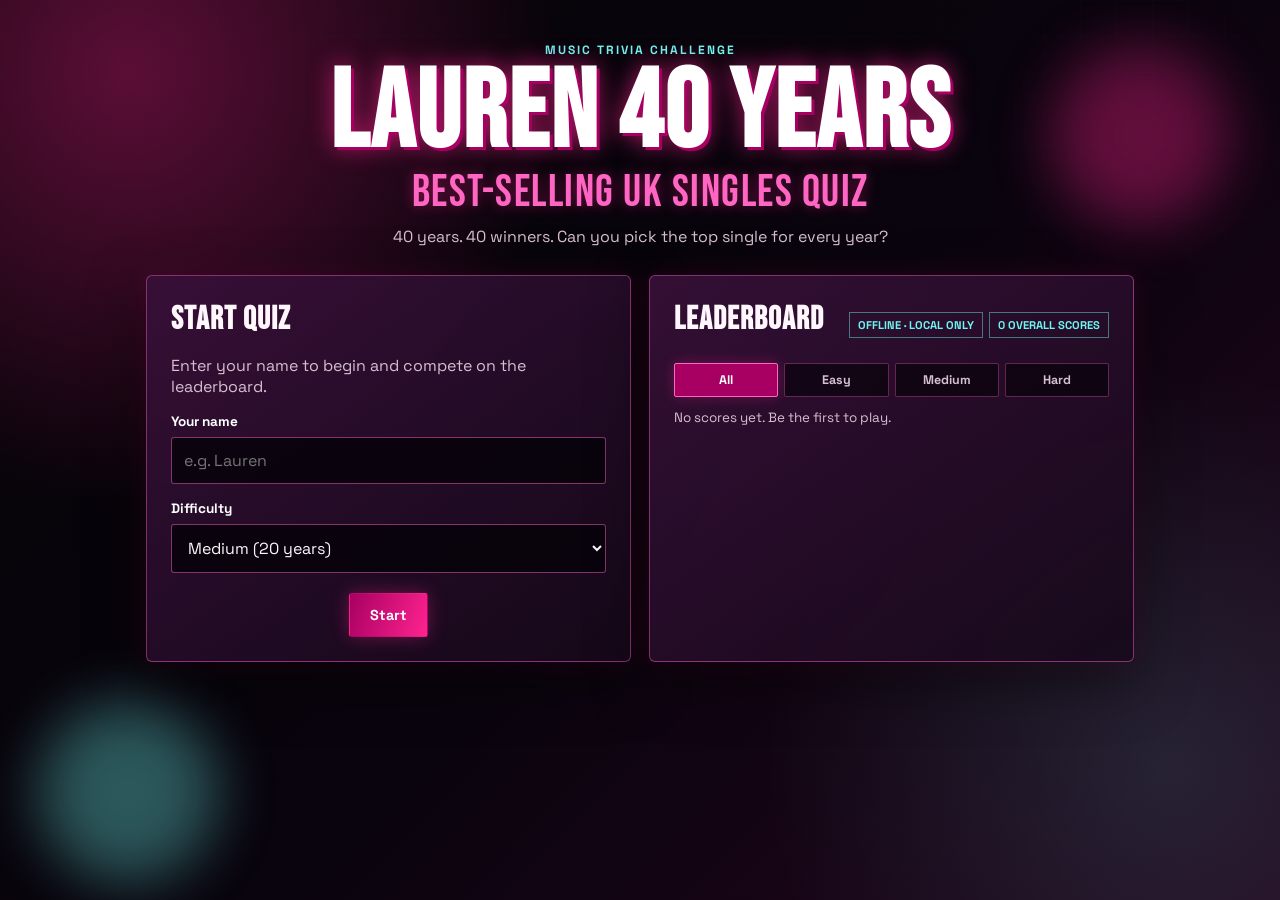
<file: index.html>
<!DOCTYPE html>
<html lang="en">
<head>
  <meta charset="UTF-8">
  <meta name="viewport" content="width=device-width, initial-scale=1.0">
  <meta name="theme-color" content="#09040d">
  <title>UK Singles Quiz</title>
  <link rel="preconnect" href="https://fonts.googleapis.com">
  <link rel="preconnect" href="https://fonts.gstatic.com" crossorigin>
  <link href="https://fonts.googleapis.com/css2?family=Bebas+Neue&family=Space+Grotesk:wght@400;500;700&display=swap" rel="stylesheet">
  <link rel="stylesheet" href="styles.css">
</head>
<body>
  <div class="bg-orb orb-a"></div>
  <div class="bg-orb orb-b"></div>

  <main class="app-shell">
    <section id="welcome-screen" class="panel active">
      <header class="hero">
        <p class="eyebrow">Music Trivia Challenge</p>
        <h1>Lauren 40 Years</h1>
        <p class="title-subtitle">Best-Selling UK Singles Quiz</p>
        <p class="subtitle">40 years. 40 winners. Can you pick the top single for every year?</p>
      </header>

      <div class="welcome-grid">
        <article class="card start-card">
          <h2>Start Quiz</h2>
          <p>Enter your name to begin and compete on the leaderboard.</p>
          <form id="start-form" autocomplete="off">
            <label for="player-name">Your name</label>
            <input id="player-name" name="playerName" type="text" maxlength="24" placeholder="e.g. Lauren" required>
            <label for="difficulty-mode">Difficulty</label>
            <select id="difficulty-mode" name="difficultyMode" class="mode-select" required>
              <option value="easy">Easy (10 years)</option>
              <option value="medium" selected>Medium (20 years)</option>
              <option value="hard">Hard (40 years)</option>
            </select>
            <button type="submit" class="btn btn-primary">Start</button>
          </form>
        </article>

        <article class="card leaderboard-card">
          <div class="leaderboard-head">
            <h2>Leaderboard</h2>
            <div class="leaderboard-indicators">
              <span id="leaderboard-status" class="badge">Local only</span>
              <span id="leaderboard-count" class="badge">0 scores</span>
            </div>
          </div>
          <div class="mode-tabs" role="tablist" aria-label="Leaderboard difficulty">
            <button type="button" class="mode-tab active" data-mode="all" role="tab" aria-selected="true">All</button>
            <button type="button" class="mode-tab" data-mode="easy" role="tab" aria-selected="false">Easy</button>
            <button type="button" class="mode-tab" data-mode="medium" role="tab" aria-selected="false">Medium</button>
            <button type="button" class="mode-tab" data-mode="hard" role="tab" aria-selected="false">Hard</button>
          </div>
          <div id="leaderboard-empty" class="leaderboard-empty">No scores yet. Be the first to play.</div>
          <ol id="leaderboard-list" class="leaderboard-list" aria-live="polite"></ol>
        </article>
      </div>
    </section>

    <section id="quiz-screen" class="panel" aria-live="polite">
      <header class="quiz-head">
        <p id="player-label" class="player-label"></p>
        <p id="progress-label" class="progress-label">Question 1/40</p>
      </header>

      <div class="year-block">
        <h2 id="question-title">Year</h2>
        <div class="news-panel">
          <span class="news-label">Headline</span>
          <p id="question-news" class="question-news"></p>
        </div>
      </div>

      <p class="question-prompt">Which single was the best-selling UK single this year?</p>
      <div id="options-grid" class="options-grid"></div>
    </section>

    <section id="result-screen" class="panel">
      <article class="card result-card">
        <p class="eyebrow">Final Score</p>
        <h2 id="result-title">Great run!</h2>
        <p id="result-score" class="result-score"></p>
        <p id="result-summary"></p>
        <div class="result-actions">
          <button id="play-again-btn" class="btn btn-primary">Play Again</button>
          <button id="home-btn" class="btn btn-secondary">View Leaderboard</button>
        </div>
      </article>
    </section>
  </main>

  <script src="data.js"></script>
  <script src="config.js"></script>
  <script src="app.js"></script>
</body>
</html>
</file>
<file: styles.css>
@import url("https://fonts.googleapis.com/css2?family=Bebas+Neue&family=Space+Grotesk:wght@400;500;700&display=swap");

:root {
  --ink: #fff7fc;
  --ink-soft: #d6bfd0;
  --night: #09040d;
  --panel: rgba(22, 9, 26, 0.88);
  --line: rgba(255, 99, 205, 0.45);
  --pink: #ff238f;
  --pink-hot: #ff66c4;
  --pink-deep: #a80062;
  --cyan: #6ff5f0;
  --gold: #ffd166;
  --ok: #72f2ac;
  --bad: #ff647d;
  --shadow: 0 18px 55px rgba(0, 0, 0, 0.5), 0 0 28px rgba(255, 35, 143, 0.12);
}

* { box-sizing: border-box; }

body {
  margin: 0;
  min-height: 100vh;
  overflow-x: hidden;
  color: var(--ink);
  font-family: "Space Grotesk", sans-serif;
  background: radial-gradient(circle at 10% 8%, rgba(255, 35, 143, 0.34), transparent 27rem), radial-gradient(circle at 91% 85%, rgba(111, 245, 240, 0.12), transparent 25rem), linear-gradient(135deg, #050307 0%, var(--night) 52%, #22051d 100%);
}

body::before {
  position: fixed;
  inset: 0;
  z-index: 0;
  pointer-events: none;
  content: "";
  opacity: 0.22;
  background-image: linear-gradient(rgba(255, 255, 255, 0.035) 1px, transparent 1px), linear-gradient(90deg, rgba(255, 255, 255, 0.035) 1px, transparent 1px);
  background-size: 36px 36px;
  mask-image: linear-gradient(to bottom, #000, transparent 85%);
}

.bg-orb { position: fixed; z-index: 0; width: 180px; height: 180px; border-radius: 50%; pointer-events: none; filter: blur(30px); opacity: 0.35; }
.orb-a { top: 5%; right: 4%; background: var(--pink); animation: float-a 8s ease-in-out infinite; }
.orb-b { bottom: 2%; left: 3%; background: var(--cyan); animation: float-b 10s ease-in-out infinite; }

.app-shell { position: relative; z-index: 1; width: min(1024px, 100%); margin: 0 auto; padding: 42px 18px 60px; }
.panel { display: none; animation: rise-in 360ms ease both; }
.panel.active { display: block; }
.hero { max-width: 780px; margin: 0 auto 28px; text-align: center; }
.eyebrow, .news-label { margin: 0; color: var(--cyan); font-size: 0.75rem; font-weight: 700; letter-spacing: 2px; text-transform: uppercase; }
.hero h1 { margin: 10px 0 12px; color: #fff; font-family: "Bebas Neue", sans-serif; font-size: clamp(3.1rem, 9vw, 6.8rem); line-height: 0.86; letter-spacing: 2px; text-shadow: 3px 3px 0 var(--pink-deep), 0 0 24px rgba(255, 35, 143, 0.7); }
.title-subtitle { margin: -2px 0 12px; color: var(--pink-hot); font-family: "Bebas Neue", sans-serif; font-size: clamp(1.7rem, 4vw, 2.8rem); letter-spacing: 1.5px; line-height: 0.95; text-shadow: 0 0 14px rgba(255, 35, 143, 0.45); }
.subtitle { margin: 0; color: var(--ink-soft); font-size: 1rem; }
.welcome-grid { display: grid; grid-template-columns: 1fr 1fr; gap: 18px; }

.card, .news-panel { background: linear-gradient(145deg, rgba(56, 16, 57, 0.92), var(--panel)); border: 1px solid var(--line); border-radius: 6px; box-shadow: var(--shadow); backdrop-filter: blur(10px); }
.card { padding: 24px; }
.card h2 { margin: 0 0 10px; font-family: "Bebas Neue", sans-serif; font-size: 2rem; letter-spacing: 1px; }
.card p { color: var(--ink-soft); }
label { display: block; margin: 16px 0 7px; color: #fff; font-size: 0.85rem; font-weight: 700; }
input[type="text"], .mode-select { width: 100%; border: 1px solid rgba(255, 102, 196, 0.5); border-radius: 3px; padding: 12px; color: var(--ink); background: rgba(7, 3, 10, 0.85); font: inherit; }
input[type="text"]:focus, .mode-select:focus { outline: 2px solid var(--cyan); outline-offset: 2px; }
.start-card .btn-primary { display: block; margin: 20px auto 0; }
.btn { border: 1px solid transparent; border-radius: 3px; padding: 12px 20px; color: #fff; font: 700 0.9rem "Space Grotesk", sans-serif; cursor: pointer; transition: transform 140ms ease, filter 140ms ease, box-shadow 140ms ease; }
.btn:hover { transform: translateY(-2px); filter: brightness(1.12); }
.btn:disabled { opacity: 0.45; cursor: not-allowed; transform: none; }
.btn-primary { background: linear-gradient(110deg, var(--pink-deep), var(--pink)); box-shadow: 0 0 18px rgba(255, 35, 143, 0.36); }
.btn-secondary { color: var(--ink); background: transparent; border-color: rgba(111, 245, 240, 0.5); }

.leaderboard-head, .quiz-head { display: flex; justify-content: space-between; align-items: baseline; gap: 12px; }
.leaderboard-head { margin-bottom: 14px; }
.leaderboard-indicators { display: flex; justify-content: flex-end; align-items: center; flex-wrap: wrap; gap: 6px; }
.badge { padding: 5px 8px; border: 1px solid rgba(111, 245, 240, 0.45); color: var(--cyan); font-size: 0.7rem; font-weight: 700; text-transform: uppercase; }
.mode-tabs { display: grid; grid-template-columns: repeat(4, 1fr); gap: 6px; margin-bottom: 12px; }
.mode-tab { border: 1px solid rgba(255, 102, 196, 0.35); border-radius: 2px; padding: 8px 4px; color: var(--ink-soft); background: rgba(7, 3, 10, 0.65); font: 700 0.78rem "Space Grotesk", sans-serif; cursor: pointer; }
.mode-tab.active { border-color: var(--pink-hot); color: #fff; background: var(--pink-deep); box-shadow: 0 0 14px rgba(255, 35, 143, 0.3); }
.leaderboard-list { max-height: 360px; margin: 0; padding-left: 20px; overflow: auto; }
.leaderboard-list li { display: flex; justify-content: space-between; gap: 8px; padding: 9px 4px; border-bottom: 1px dashed rgba(255, 102, 196, 0.22); }
.lb-name { font-weight: 700; }
.lb-meta, .leaderboard-empty, .player-label, .progress-label { color: var(--ink-soft); font-size: 0.84rem; }

.quiz-head { margin-bottom: 18px; padding-bottom: 12px; border-bottom: 1px solid rgba(255, 102, 196, 0.25); }
.progress-label { color: var(--cyan); font-weight: 700; white-space: nowrap; }
.year-block { margin: 8px 0 15px; }
#question-title { margin: 0 0 8px; color: #fff; font: 8rem/0.8 "Bebas Neue", sans-serif; letter-spacing: 3px; text-shadow: 4px 4px 0 var(--pink-deep), 0 0 28px rgba(255, 35, 143, 0.55); }
.news-panel { padding: 12px 15px; }
.news-label { display: block; margin-bottom: 5px; color: var(--pink-hot); font-size: 0.66rem; }
.question-news { margin: 0; color: var(--ink-soft); font-size: 0.92rem; font-style: italic; line-height: 1.45; }
.question-prompt { position: relative; margin: 26px 0 18px; padding: 16px 18px 16px 22px; border-left: 4px solid var(--pink-hot); color: #fff; background: linear-gradient(90deg, rgba(255, 35, 143, 0.2), rgba(255, 35, 143, 0.03)); font-size: clamp(1.2rem, 2.4vw, 1.65rem); font-weight: 700; line-height: 1.2; text-shadow: 0 0 14px rgba(255, 102, 196, 0.4); }

.options-grid { display: grid; grid-template-columns: repeat(2, 1fr); gap: 12px; }
.option-btn { appearance: none; display: flex; align-items: stretch; overflow: hidden; padding: 0; border: 1px solid rgba(255, 102, 196, 0.35); border-radius: 4px; color: var(--ink); text-align: left; background: linear-gradient(145deg, rgba(48, 17, 50, 0.95), rgba(12, 5, 15, 0.95)); box-shadow: 0 7px 20px rgba(0, 0, 0, 0.3); cursor: pointer; transition: transform 140ms ease, border-color 140ms ease, box-shadow 140ms ease; }
.option-btn:hover { transform: translateY(-3px); border-color: var(--pink-hot); box-shadow: 0 0 20px rgba(255, 35, 143, 0.3); }
.option-btn:disabled { cursor: default; }
.option-cover { width: 92px; min-width: 92px; height: 92px; object-fit: cover; background: linear-gradient(145deg, #c6c8d0, #24202b); }
.option-body { display: flex; min-width: 0; flex: 1; flex-direction: column; justify-content: center; padding: 12px 16px; }
.option-title { margin: 0 0 5px; color: #fff; font-size: 1rem; font-weight: 700; line-height: 1.25; }
.option-artist { margin: 0; color: var(--ink-soft); font-size: 0.9rem; line-height: 1.3; }
.option-btn.correct { border-color: var(--ok); box-shadow: 0 0 0 2px rgba(114, 242, 172, 0.25), 0 0 22px rgba(114, 242, 172, 0.25); }
.option-btn.wrong { border-color: var(--bad); box-shadow: 0 0 0 2px rgba(255, 100, 125, 0.2); }

.result-card { max-width: 650px; margin: 12vh auto 0; text-align: center; }
.result-score { margin: 10px 0; color: var(--pink-hot); font: 5rem/0.95 "Bebas Neue", sans-serif; text-shadow: 3px 3px 0 var(--pink-deep); }
.result-actions { display: flex; justify-content: center; gap: 10px; flex-wrap: wrap; margin-top: 22px; }

@keyframes rise-in { from { opacity: 0; transform: translateY(12px); } to { opacity: 1; transform: translateY(0); } }
@keyframes float-a { 0%, 100% { transform: translate(0); } 50% { transform: translate(-18px, 16px); } }
@keyframes float-b { 0%, 100% { transform: translate(0); } 50% { transform: translate(14px, -18px); } }

@media (max-width: 840px) {
  .welcome-grid, .options-grid { grid-template-columns: 1fr; }
  .quiz-head { align-items: flex-start; flex-direction: column; }
}

@media (max-width: 520px) {
  .app-shell { padding: 28px 12px 42px; }
  .hero h1 { font-size: clamp(3rem, 16vw, 5rem); }
  #question-title { font-size: 6rem; }
  .card { padding: 18px; }
}
</file>
